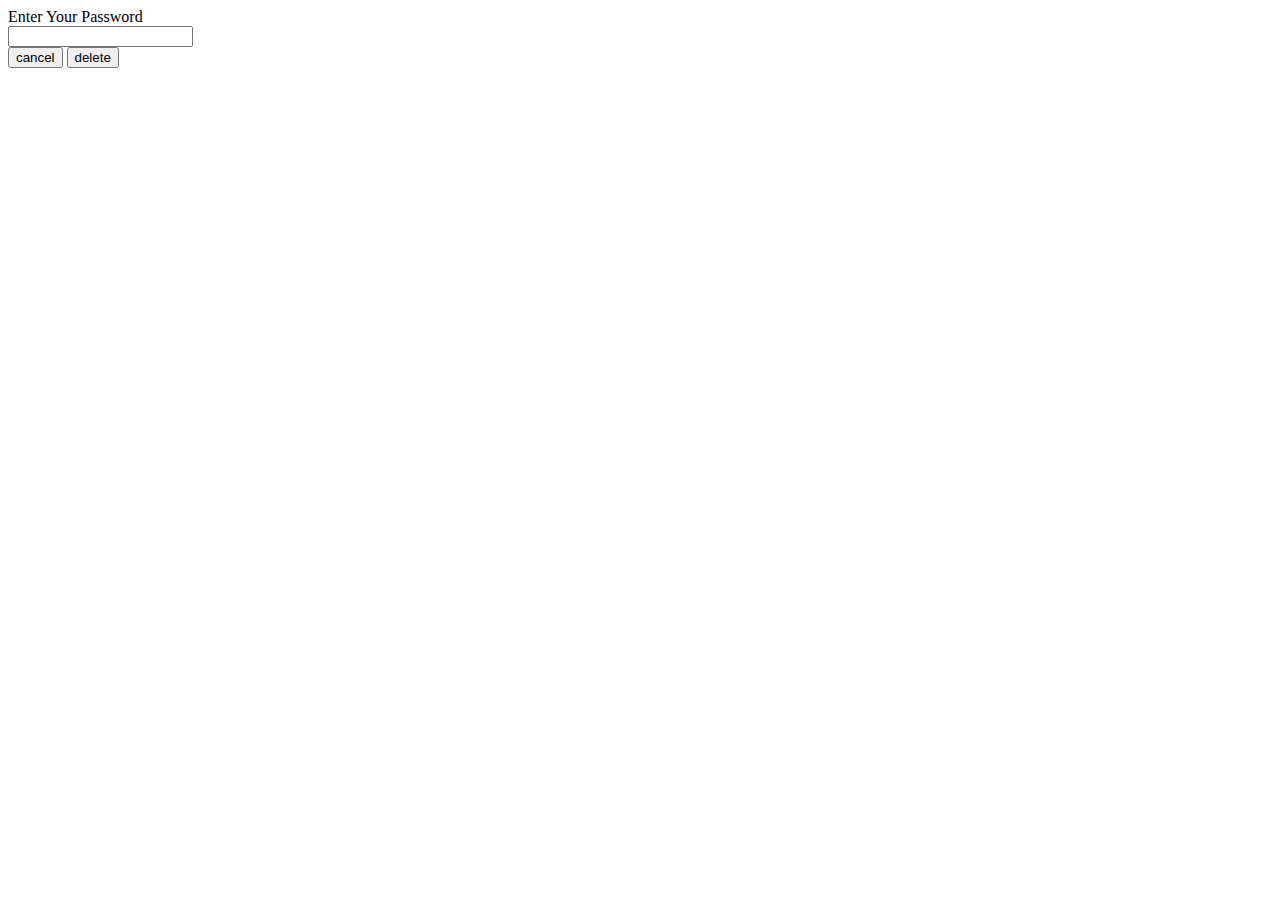
<file: static/templates/delete.html>
<!DOCTYPE html>
<html lang="en">
<head>
    <meta charset="UTF-8">
    <meta name="viewport" content="width=device-width, initial-scale=1.0">
    <title>Forum</title>
</head>
<body>
    <form method="post">
        <label for="password">Enter Your Password</label><br>
        <input type="password" name="password" id="password"><br>
        <button formaction="/profile">cancel</button>
        <button formaction="/profile/delete/confirm">delete</button>
    </form>
</body>
</html>
</file>
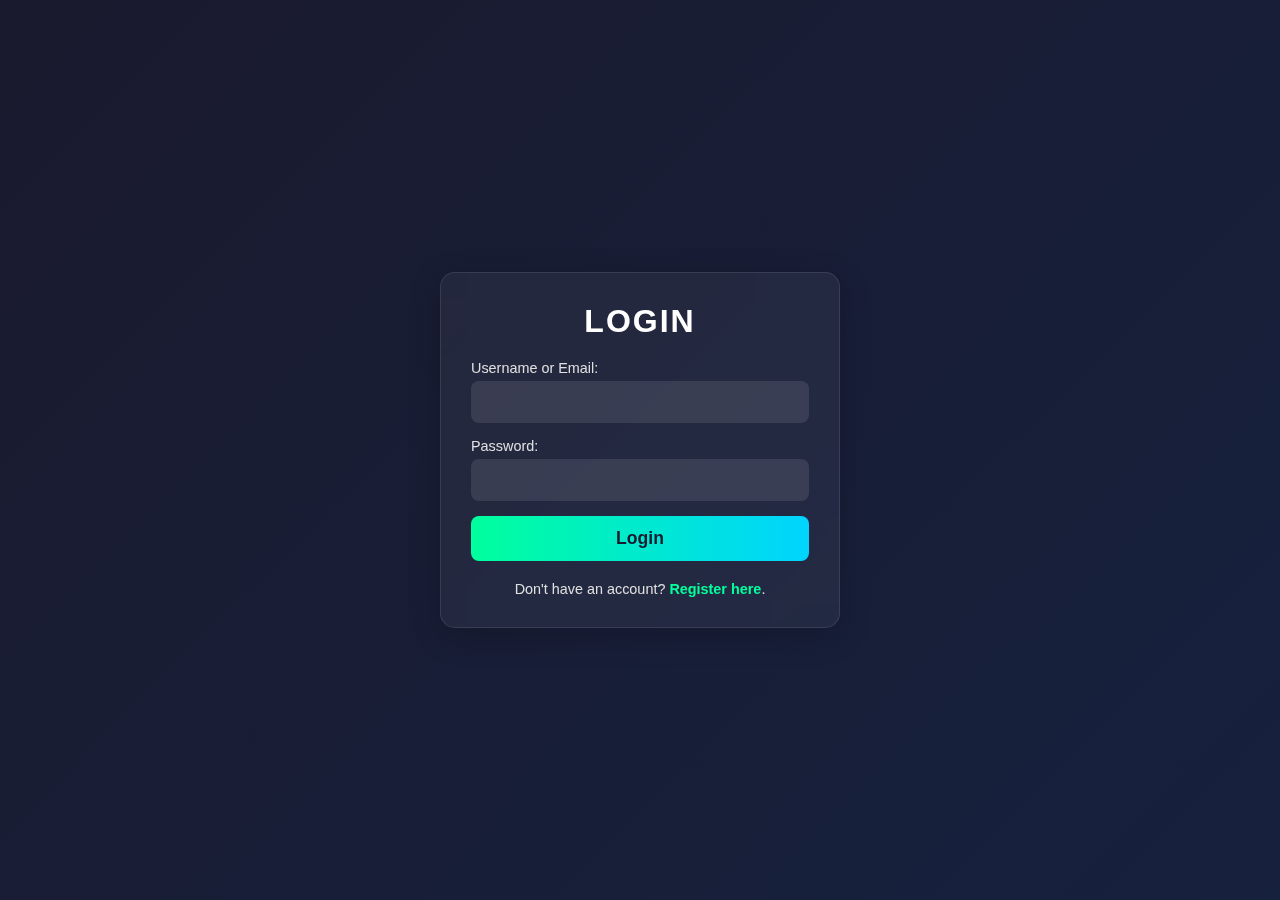
<file: static/templates/login.html>
<!DOCTYPE html>
<html lang="en">

<head>
    <meta charset="UTF-8">
    <meta name="viewport" content="width=device-width, initial-scale=1.0">
    <link rel="stylesheet" href="/static/css/login.css">
    <title>Forum</title>
</head>
<body>
    <div class="form-container">
        <h1>Login</h1>
        <form action="/login" method="POST">
            <div>
                <label for="username">Username or Email:</label>
                <input type="text" id="username" name="username" required>
            </div>
            <div>
                <label for="password">Password:</label>
                <input type="password" id="password" name="password" required>
            </div>
            <button type="submit">Login <a href="\profile"></a></button>
        </form>
        <p>Don't have an account? <a href="/register">Register here</a>.</p>
    </div>
</body>
</html>
</file>
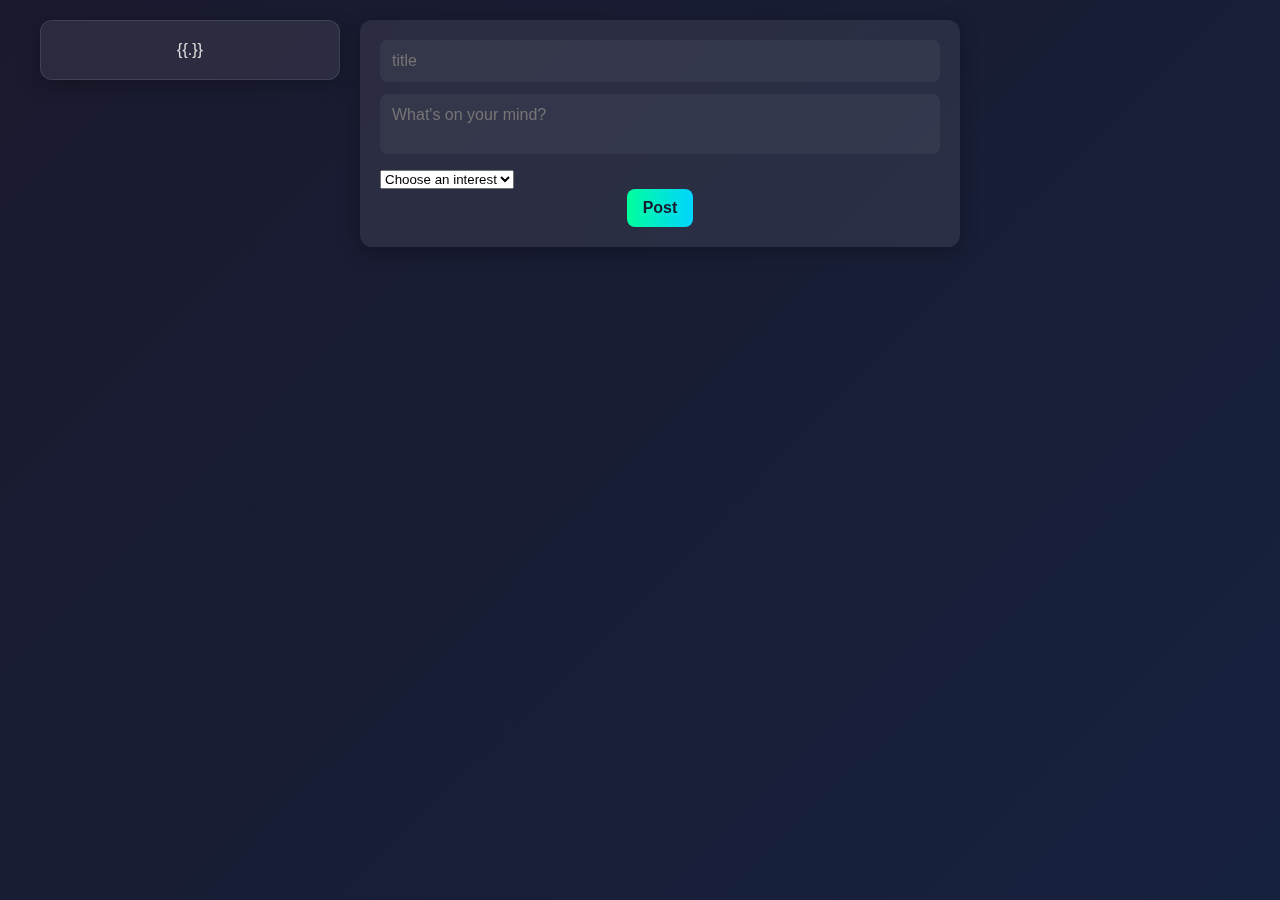
<file: static/templates/post.html>
<!DOCTYPE html>
<html lang="en">
<head>
    <meta charset="UTF-8">
    <meta name="viewport" content="width=device-width, initial-scale=1.0">
    <title>post</title>
    <link rel="stylesheet" href="/static/css/post.css">
</head>
<body>
    <body>

      <form action="/" method="post">
        <div class="main-container">
            <div class="sidebar">
                <div class="profile-section">
                    <p id="username"> {{.}} </p>
                </div>
            </div>
            <div class="feed-container">
                <div class="post-form">
                      <input type="text" id="post-title" name="title" placeholder="title"maxlength="50">
                    <textarea id="post-content" name="content" placeholder="What's on your mind?" maxlength="500"></textarea>
                    <select id="post-interest" name="interest"> 
                        <option value="" disabled selected>Choose an interest</option>
                        <option value="Sports">Sports ⚽</option>
                        <option value="Food">Food 🍴</option>
                        <option value="Music">Music 🎶</option>
                        <option value="Culture">Culture 🕌</option>
                        <option value="Programation">Programation 🖥️​​</option>
                    </select>
                    <button type="submit">Post</button>
                </div>
            </div>
        </div>
    </form>
    
      </form>
      
      
        
</body>
</html>
</file>
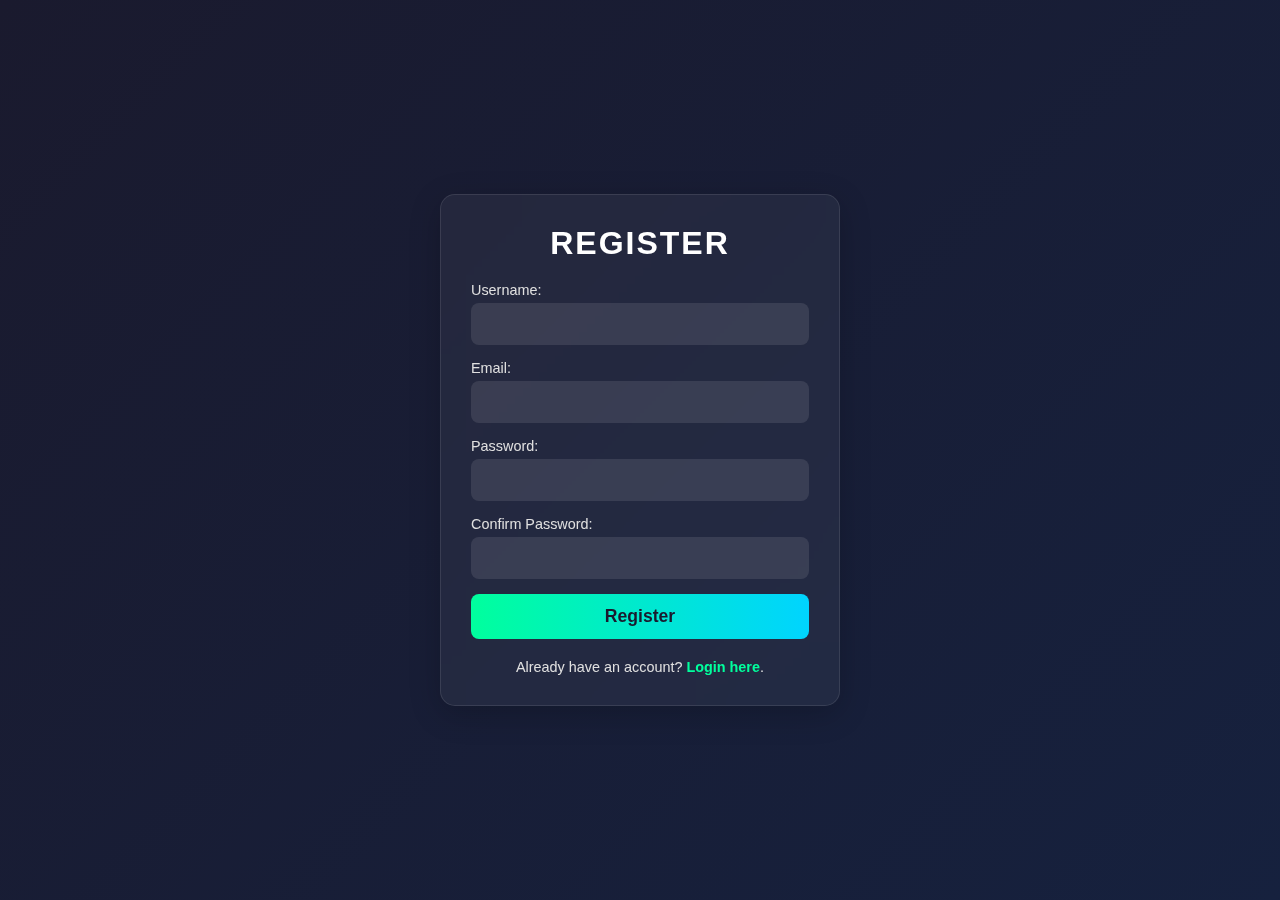
<file: static/templates/register.html>
<!DOCTYPE html>
<html lang="en">
<head>
    <meta charset="UTF-8">
    <meta name="viewport" content="width=device-width, initial-scale=1.0">
    <link rel="stylesheet" href="/static/css/auth.css">
    <title>Forum</title>
</head>
<body>
    <div class="form-container">
       
        <h1>Register</h1>
        <form action="/register" method="POST">
            <div>
                <label for="username">Username:</label>
                <input type="text" id="username" name="username"  maxlength="50" required>
            </div>
            <div>
                <label for="email">Email:</label>
                <input type="email" id="email" name="email"  maxlength="50" required>
            </div>
            <div>
                <label for="password">Password:</label>
                <input type="password" id="password" name="password"  maxlength="50"  required>
            </div>
            <div>
                <label for="confirm_password">Confirm Password:</label>
                <input type="password" id="confirm_password" name="confirm_password"  maxlength="50" required>
            </div>
            <button type="submit">Register</button>
        </form>
        <p>Already have an account? <a href="/login.html">Login here</a>.</p>
    </div>
</body>
</html>
</file>
<file: static/css/post.css>
* {
  margin: 0;
  padding: 0;
  box-sizing: border-box;
  font-family: -apple-system, BlinkMacSystemFont, 'Segoe UI', Roboto, sans-serif;
}

body {
  background: linear-gradient(135deg, #1a1a2e, #16213e);
  color: #e0e0e0;
  min-height: 100vh;
  padding: 20px;
}

.main-container {
  display: flex;
  gap: 20px;
  max-width: 1200px;
  margin: auto;
  flex-wrap: wrap;
}

.sidebar {
  flex: 1;
  max-width: 300px;
  display: flex;
  flex-direction: column;
  gap: 20px;
}

.profile-section {
  background: rgba(255, 255, 255, 0.08);
  backdrop-filter: blur(12px);
  border-radius: 12px;
  padding: 20px;
  text-align: center;
  box-shadow: 0 4px 20px rgba(0, 0, 0, 0.3);
  border: 1px solid rgba(255, 255, 255, 0.1);
}

.feed-container {
  flex: 2;
  max-width: 600px;
  width: 100%;
}

.post-form {
  background: rgba(255, 255, 255, 0.08);
  backdrop-filter: blur(12px);
  border-radius: 12px;
  padding: 20px;
  margin-bottom: 20px;
  box-shadow: 0 4px 20px rgba(0, 0, 0, 0.3);
}

.post-form input,
.post-form textarea

 {
  width: 100%;
  padding: 12px;
  border: none;
  border-radius: 8px;
  resize: none;
  background: rgba(255, 255, 255, 0.05);
  color: #ffffff;
  font-size: 1rem;
  margin-bottom: 12px;
  outline: none;
  transition: 0.2s;
}
.interests{
  display: flex;
  flex-wrap: wrap;
  gap: 5px;
  margin-bottom: 20px;
  margin-left: 10px;
}



.post-form input:focus,
.post-form textarea:focus
 {
  background: rgba(0, 200, 255, 0.1);
  box-shadow: 0 0 6px rgba(0, 255, 200, 0.5);
}

  button {
    display: block;
    margin: 0 auto;

  background: linear-gradient(90deg, #00ff9d, #00d4ff);
  border: none;
  padding: 10px 16px;
  border-radius: 8px;
  color: #1a1a2e;
  font-size: 1rem;
  font-weight: bold;
  cursor: pointer;
 
  transition: transform 0.2s ease, box-shadow 0.2s ease;
}

button:hover {
  transform: translateY(-2px);
  box-shadow: 0 4px 12px rgba(0, 255, 163, 0.5);
}

@media (max-width: 768px) {
  .main-container {
    flex-direction: column;
    align-items: center;
  }

  .sidebar,
  .feed-container {
    max-width: 100%;
  }
}

@media (max-width: 480px) {
  .profile-section,
  .post-form {
    padding: 16px;
  }

  button {
    font-size: 0.9rem;
  }
}
</file>
<file: static/css/login.css>
/* Reset default styles and ensure responsiveness */
* {
    margin: 0;
    padding: 0;
    box-sizing: border-box;
    font-family: 'Arial', sans-serif;
  }
  
  body {
    background: linear-gradient(135deg, #1a1a2e, #16213e); /* Dark gradient for a modern vibe */
    min-height: 100vh;
    display: flex;
    justify-content: center;
    align-items: center;
    padding: 20px;
  }
  
  /* Form container styling */
  .form-container {
    background: rgba(255, 255, 255, 0.05); /* Glassmorphism effect */
    backdrop-filter: blur(10px);
    border-radius: 15px;
    padding: 30px;
    width: 100%;
    max-width: 400px;
    box-shadow: 0 8px 32px rgba(0, 0, 0, 0.2);
    border: 1px solid rgba(255, 255, 255, 0.1);
  }
  
  /* Heading */
  .form-container h1 {
    color: #ffffff;
    text-align: center;
    margin-bottom: 20px;
    font-size: 2rem;
    text-transform: uppercase;
    letter-spacing: 2px;
  }
  
  /* Form styling */
  form {
    display: flex;
    flex-direction: column;
    gap: 15px;
  }
  
  /* Input fields and labels */
  .form-container div {
    display: flex;
    flex-direction: column;
  }
  
  label {
    color: #e0e0e0;
    font-size: 0.9rem;
    margin-bottom: 5px;
  }
  
  input {
    padding: 12px;
    border: none;
    border-radius: 8px;
    background: rgba(255, 255, 255, 0.1);
    color: #ffffff;
    font-size: 1rem;
    outline: none;
    transition: all 0.3s ease;
  }
  
  input:focus {
    background: rgba(255, 255, 255, 0.2);
    box-shadow: 0 0 10px rgba(0, 255, 163, 0.5); /* Vibrant green glow like Kick */
  }
  
  /* Placeholder styling */
  input::placeholder {
    color: #b0b0b0;
  }
  
  /* Submit button */
  button {
    background: linear-gradient(90deg, #00ff9d, #00d4ff); /* Kick-inspired gradient */
    border: none;
    padding: 12px;
    border-radius: 8px;
    color: #1a1a2e;
    font-size: 1.1rem;
    font-weight: bold;
    cursor: pointer;
    transition: transform 0.2s, box-shadow 0.2s;
  }
  
  button:hover {
    transform: translateY(-2px);
    box-shadow: 0 4px 15px rgba(0, 255, 163, 0.5);
  }
  
  button:active {
    transform: translateY(0);
  }
  
  /* Register link */
  .form-container p {
    color: #e0e0e0;
    text-align: center;
    margin-top: 20px;
    font-size: 0.9rem;
  }
  
  .form-container a {
    color: #00ff9d;
    text-decoration: none;
    font-weight: bold;
  }
  
  .form-container a:hover {
    text-decoration: underline;
  }
  
  /* Responsive design */
  @media (max-width: 480px) {
    .form-container {
      padding: 20px;
      max-width: 90%;
    }
  
    .form-container h1 {
      font-size: 1.5rem;
    }
  
    input, button {
      font-size: 0.9rem;
      padding: 10px;
    }
  }
</file>
<file: static/css/auth.css>
/* Reset default styles and ensure responsiveness */
* {
    margin: 0;
    padding: 0;
    box-sizing: border-box;
    font-family: 'Arial', sans-serif;
  }
  
  body {
    background: linear-gradient(135deg, #1a1a2e, #16213e); /* Dark gradient for a modern vibe */
    min-height: 100vh;
    display: flex;
    justify-content: center;
    align-items: center;
    padding: 20px;
  }
  
  /* Form container styling */
  .form-container {
    background: rgba(255, 255, 255, 0.05); /* Glassmorphism effect */
    backdrop-filter: blur(10px);
    border-radius: 15px;
    padding: 30px;
    width: 100%;
    max-width: 400px;
    box-shadow: 0 8px 32px rgba(0, 0, 0, 0.2);
    border: 1px solid rgba(255, 255, 255, 0.1);
  }
  
  /* Heading */
  .form-container h1 {
    color: #ffffff;
    text-align: center;
    margin-bottom: 20px;
    font-size: 2rem;
    text-transform: uppercase;
    letter-spacing: 2px;
  }
  
  /* Form styling */
  form {
    display: flex;
    flex-direction: column;
    gap: 15px;
  }
  
  /* Input fields and labels */
  .form-container div {
    display: flex;
    flex-direction: column;
  }
  
  label {
    color: #e0e0e0;
    font-size: 0.9rem;
    margin-bottom: 5px;
  }
  
  input {
    padding: 12px;
    border: none;
    border-radius: 8px;
    background: rgba(255, 255, 255, 0.1);
    color: #ffffff;
    font-size: 1rem;
    outline: none;
    transition: all 0.3s ease;
  }
  
  input:focus {
    background: rgba(255, 255, 255, 0.2);
    box-shadow: 0 0 10px rgba(0, 255, 163, 0.5); /* Vibrant green glow like Kick */
  }
  
  /* Placeholder styling */
  input::placeholder {
    color: #b0b0b0;
  }
  
  /* Submit button */
  button {
    background: linear-gradient(90deg, #00ff9d, #00d4ff); /* Kick-inspired gradient */
    border: none;
    padding: 12px;
    border-radius: 8px;
    color: #1a1a2e;
    font-size: 1.1rem;
    font-weight: bold;
    cursor: pointer;
    transition: transform 0.2s, box-shadow 0.2s;
  }
  
  button:hover {
    transform: translateY(-2px);
    box-shadow: 0 4px 15px rgba(0, 255, 163, 0.5);
  }
  
  button:active {
    transform: translateY(0);
  }
  
  /* Login link */
  .form-container p {
    color: #e0e0e0;
    text-align: center;
    margin-top: 20px;
    font-size: 0.9rem;
  }
  
  .form-container a {
    color: #00ff9d;
    text-decoration: none;
    font-weight: bold;
  }
  
  .form-container a:hover {
    text-decoration: underline;
  }
  
  /* Responsive design */
  @media (max-width: 480px) {
    .form-container {
      padding: 20px;
      max-width: 90%;
    }
  
    .form-container h1 {
      font-size: 1.5rem;
    }
  
    input, button {
      font-size: 0.9rem;
      padding: 10px;
    }
  }
</file>
